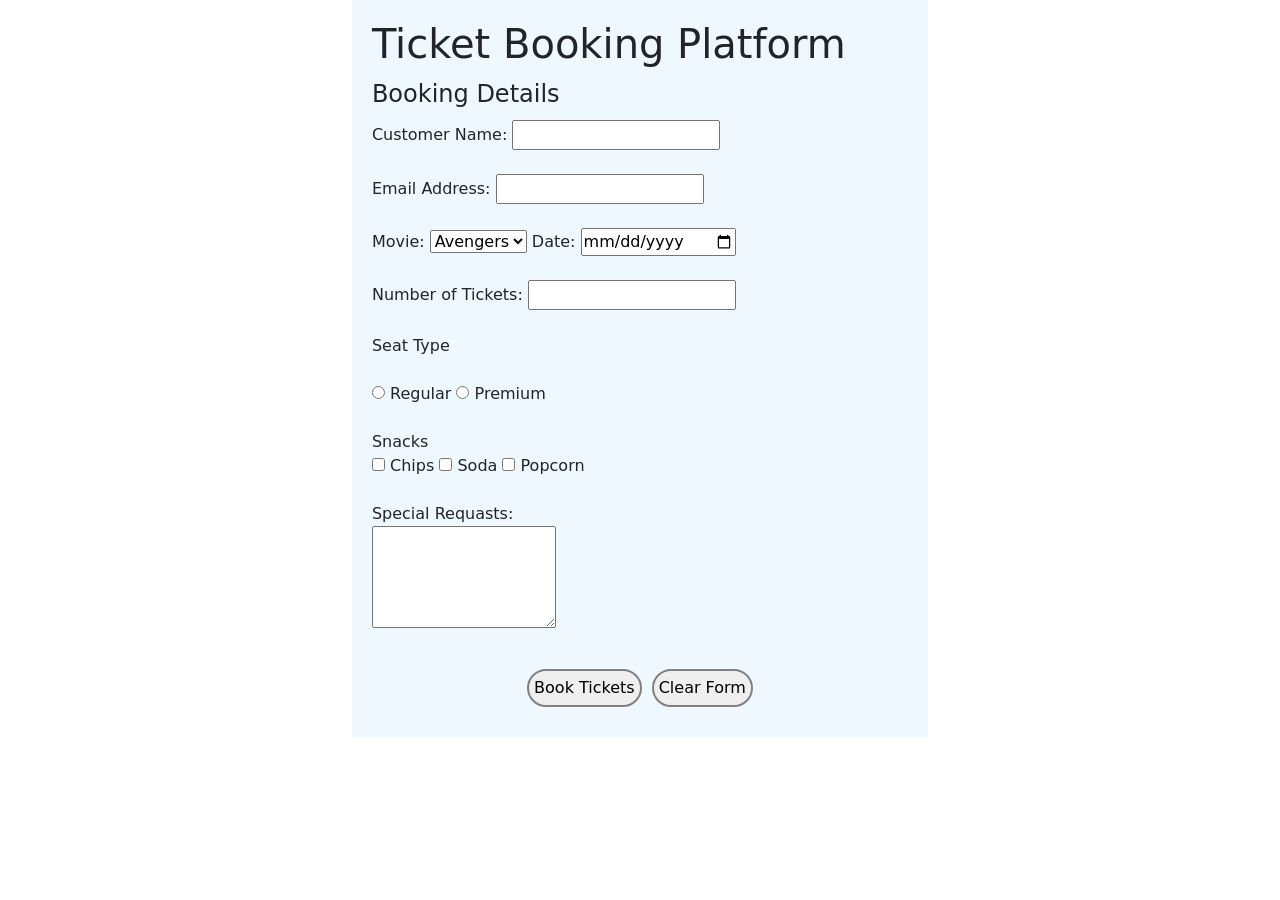
<file: HTML & CSS/index.html>
<!DOCTYPE html>
<html lang="en">
<head>
    <meta charset="UTF-8">
    <meta name="viewport" content="width=device-width, initial-scale=1.0">
    <title>Movie Ticket Booking</title>
    <link href="https://cdn.jsdelivr.net/npm/bootstrap@5.0.2/dist/css/bootstrap.min.css" rel="stylesheet" integrity="sha384-EVSTQN3/azprG1Anm3QDgpJLIm9Nao0Yz1ztcQTwFspd3yD65VohhpuuCOmLASjC" crossorigin="anonymous">
    <link rel="stylesheet" href="styles.css">
    

</head>
<body>
    <form action="">

        <script src="script.js"></script>

        <h1>Ticket Booking Platform</h1>
        <fieldset>  
            <legend>Booking Details</legend>

            <label for="name">Customer Name:</label>
            <input type="text" name="name" id="name" required><br><br>

            <label for="name">Email Address:</label>
            <input type="email" name="email" id="email required"><br><br>

            <label for="movie">Movie:</label>
            <select name="movie" id="movie">
                <option value="theri">Theri</option>
                <option selected value="Avengers">Avengers</option>
            </select>
                
            <label for="name">Date:</label>
            <input type="date" name="date" id="date"><br><br>

            <label for="name">Number of Tickets:</label>
            <input type="number" name="ticket" id="ticket"><br><br>

            <label for="name">Seat Type</label><br><br>
            <input type="radio" name="seat" id="seat">
            <label for="seat">Regular</label>
            <input type="radio" name="seat" id="seat">
            <label for="seat">Premium</label><br><br>
            
            <label for="snacks">Snacks</label><br>

            <input type="checkbox" name="chips" id="chips">
            <label for="chips">Chips</label>
            <input type="checkbox" name="soda" id="soda">
            <label for="soda">Soda</label>
            <input type="checkbox" name="popcorn" id="popcorn">
            <label for="popcorn">Popcorn</label>

            <br><br>

            <label for="special">Special Requasts:</label><br>
            <textarea name="special" id="special" rows="4" cols="20"></textarea><br><br>
        </fieldset>
        <div class="button">
            <button type="submit" value="submit">Book Tickets</button>
            <button type="reset">Clear Form</button>
        </div>
    </form>

    <script>
        function task2(){
            let name = window.prompt("Your Name?")
            let degree = window.prompt("Degree Program?")

            alert("Welcome, "+name+"Enjoy your BSc (Hons) "+degree+" journey.")

        }
        task2()

        function task3(){
            alert("Welcome to my website!");
        }
        task3()
        function task4(){
            let age = window.prompt("Your Age?")
            let rate = window.prompt("Movie Rating?")
            if (age==18 && rate<18){
                alert("You are not eligible!")
            }
            else if(age==15 && rate<15){
                alert("You are not eligible")
            }
            else{
                alert("You are eligible!")
            }
        }
    </script>
</body>
</html>
</file>
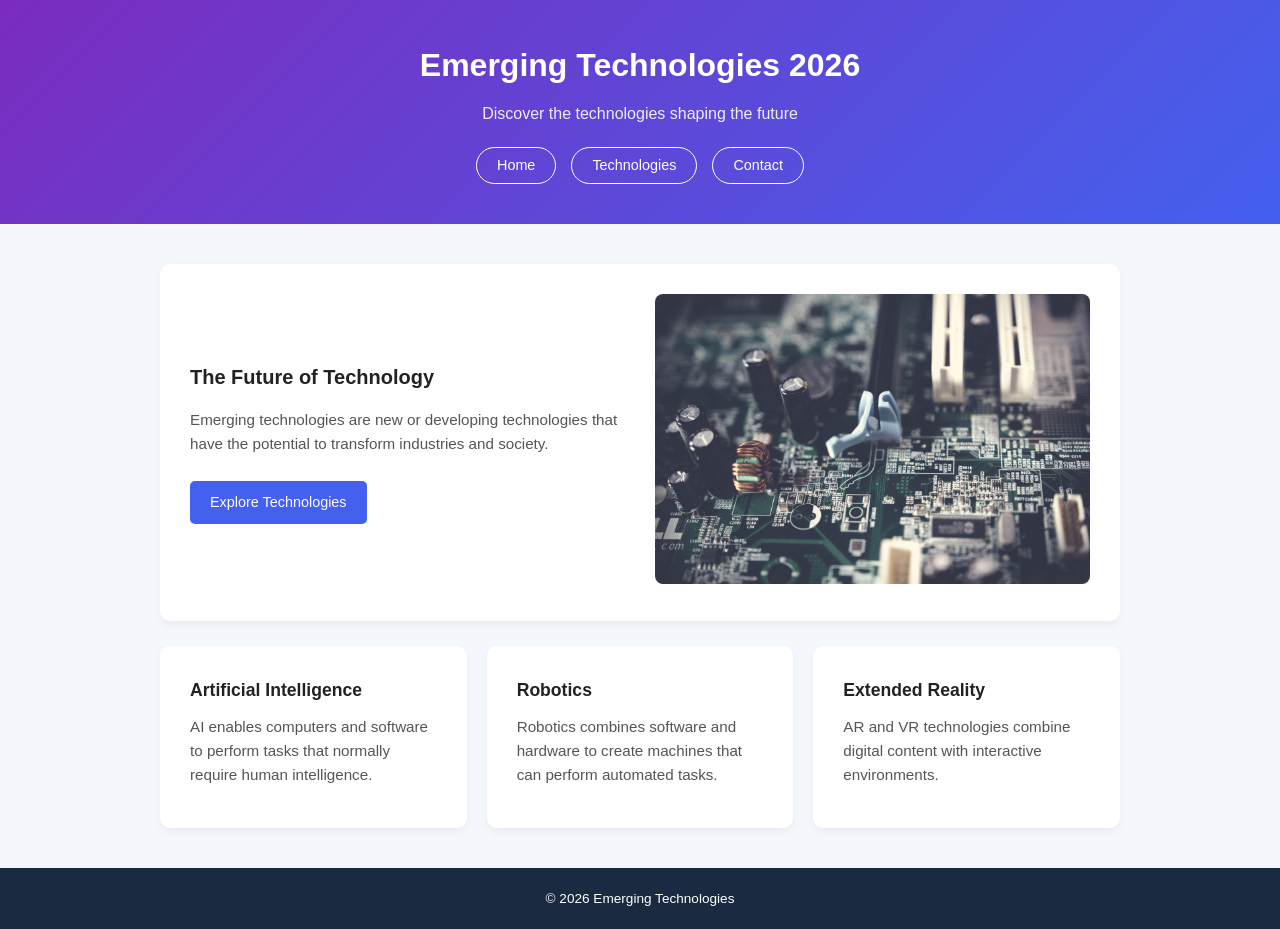
<file: 41818/41818/index.html>
<!DOCTYPE html>
<html lang="en">
<head>
    <meta charset="UTF-8">
    <meta name="viewport" content="width=device-width, initial-scale=1.0">
    <title>Emerging Technologies 2026</title>
    <link rel="stylesheet" href="styles.css">
</head>
<body>
    <header class="main-header">
        <h1>Emerging Technologies 2026</h1>
        <p>Discover the technologies shaping the future</p>
        <nav>
            <a href="index.html" class="nav-btn active">Home</a>
            <a href="technologies.html" class="nav-btn">Technologies</a>
            <a href="contact.html" class="nav-btn active">Contact</a>
        </nav>
    </header>

    <main class="container">
        
        <section class="card hero-card">
            <div class="hero-content">
                <h2>The Future of Technology</h2>
                <p>Emerging technologies are new or developing technologies that have the potential to transform industries and society.</p>
                <a href="technologies.html" class="btn-primary">Explore Technologies</a>
            </div>
            <div class="hero-image">
                <img src="./assets/techImage.jpg" alt="Circuit Board">
            </div>
        </section>

        <section class="features-grid">
            <div class="card feature-card">
                <h3>Artificial Intelligence</h3>
                <p>AI enables computers and software to perform tasks that normally require human intelligence.</p>
            </div>
            <div class="card feature-card">
                <h3>Robotics</h3>
                <p>Robotics combines software and hardware to create machines that can perform automated tasks.</p>
            </div>
            <div class="card feature-card">
                <h3>Extended Reality</h3>
                <p>AR and VR technologies combine digital content with interactive environments.</p>
            </div>
        </section>

    </main>

    <footer>
        <p>&copy; 2026 Emerging Technologies</p>
    </footer>

</body>
</html>
</file>
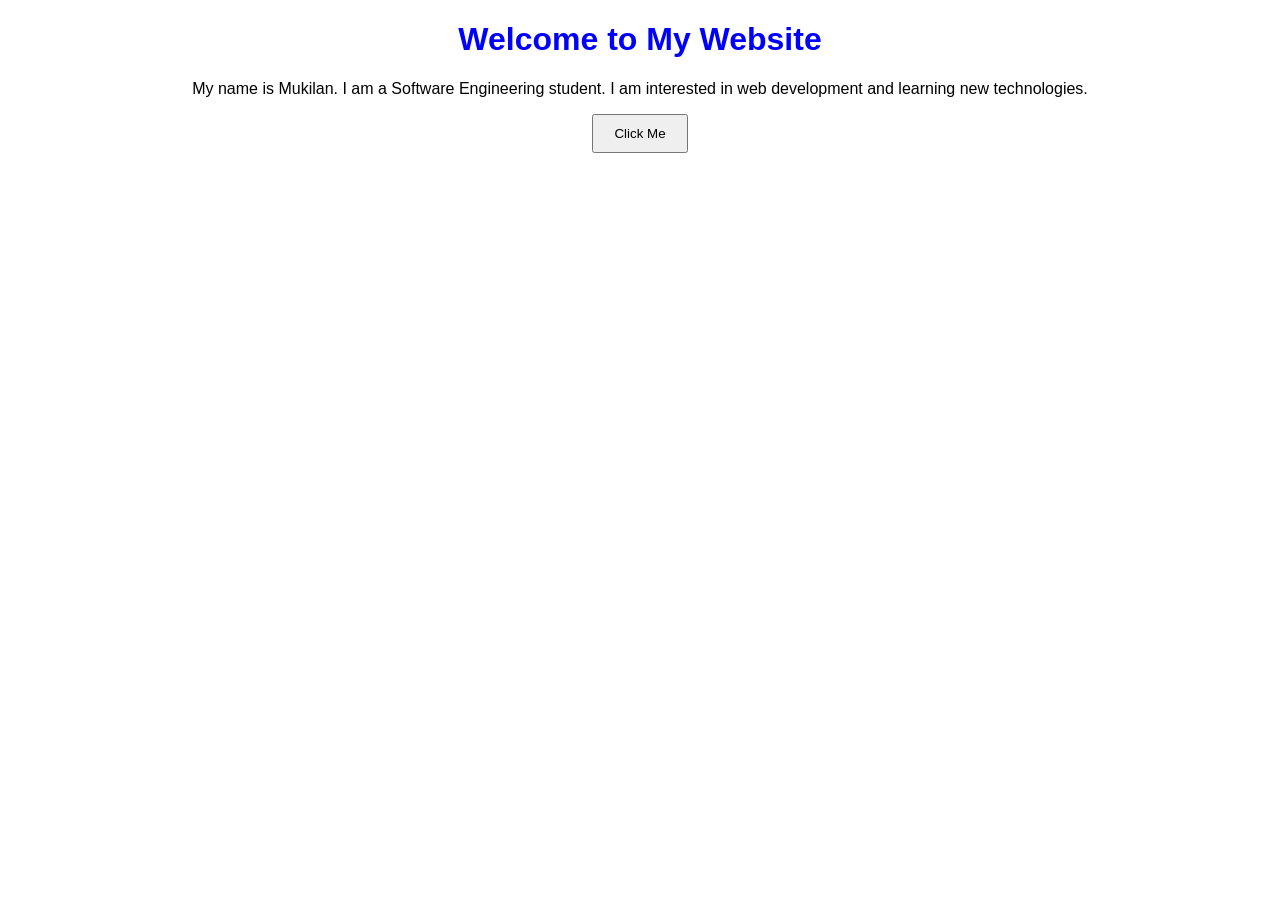
<file: HTML & CSS/welcome.html>
<!DOCTYPE html>
<html>
<head>
    <title>Welcome Page</title>

    <style>
        body {
            font-family: Arial;
            text-align: center;
        }

        h1 {
            color: blue;
        }

        button {
            padding: 10px 20px;
            cursor: pointer;
        }
    </style>
</head>

<body>

    <h1>Welcome to My Website</h1>

    <p>
        My name is Mukilan. I am a Software Engineering student.
        I am interested in web development and learning new technologies.
    </p>

    <button type="submit" onclick="showMessage()" value="submit">Click Me</button>

    <script>
        function showMessage() {
            alert("Welcome to my website!");
        }
    </script>

</body>
</html>
</file>
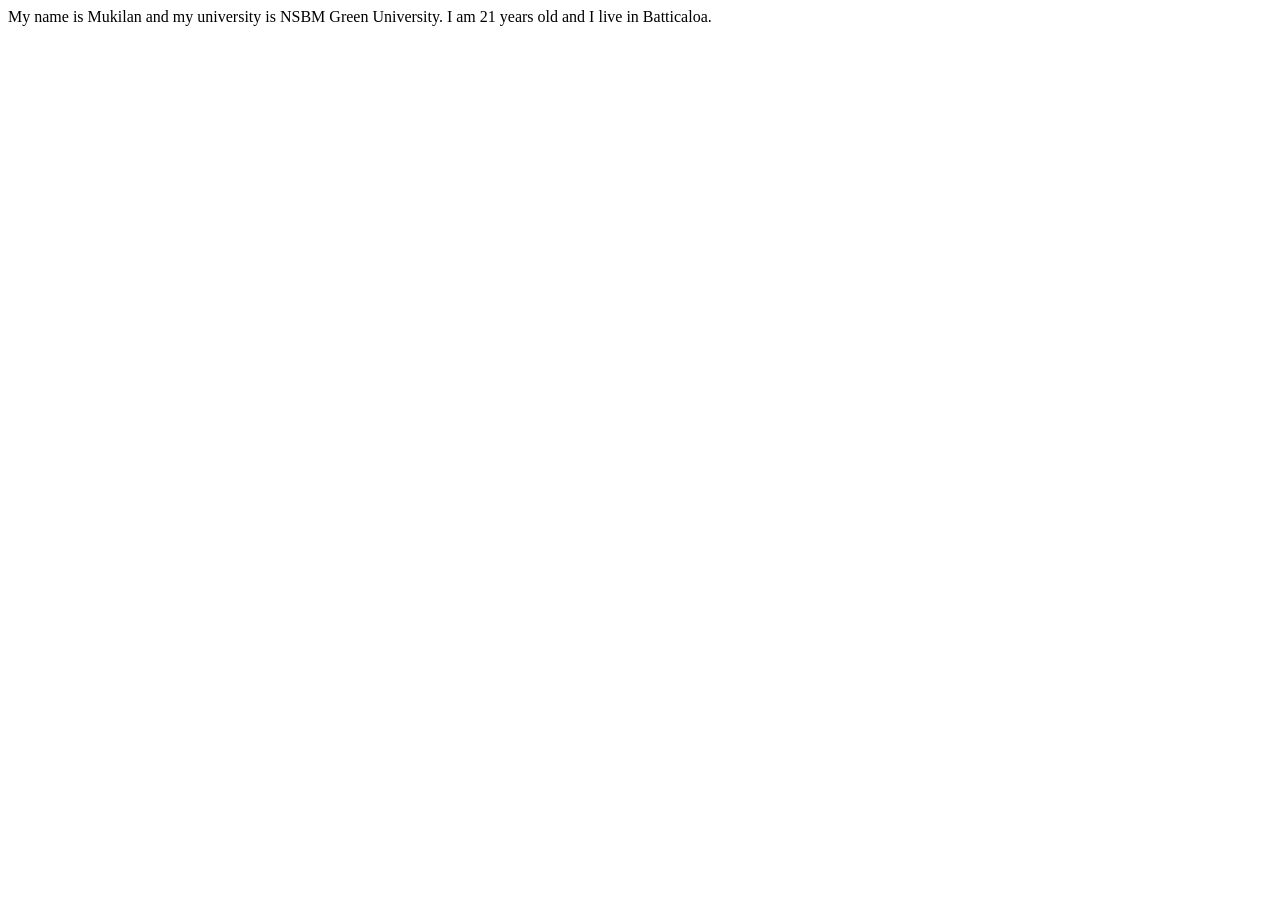
<file: JavaScript/activity.html>
<!DOCTYPE html>
<html lang="en">
<head>
    <meta charset="UTF-8">
    <meta name="viewport" content="width=device-width, initial-scale=1.0">
    <title>Activity - 1</title>
</head>
<body>
    <script>
        var name = "Mukilan"
        var university = "NSBM Green University"
        var age = 21
        var city = "Batticaloa"

        document.write("My name is "+name+ " and my university is "+university+". I am "+age+" years old and I live in "+city+".")
    </script>
    <script>
        var candy = 10
        var friend = 5
        var last = candy + friend
        alert("I have "+candy+" candies. And my friend give me another "+friend+" so totally now I have "+last+" candies.")
    </script>
    <script>
        let guest = 30
        let cost = 15
        let decor = 150
        let enter = 300
        var guestCost = guest*cost
        var total = enter+guestCost+decor
        alert("Total guest = "+guest+"\nTotal guest cost = $"+guestCost+"\nDecoration Cost = $"+decor+"\nEntertinment Cost = $"+enter+"\nTotal Cost = $"+total)
    </script>
</body>
</html>
</file>
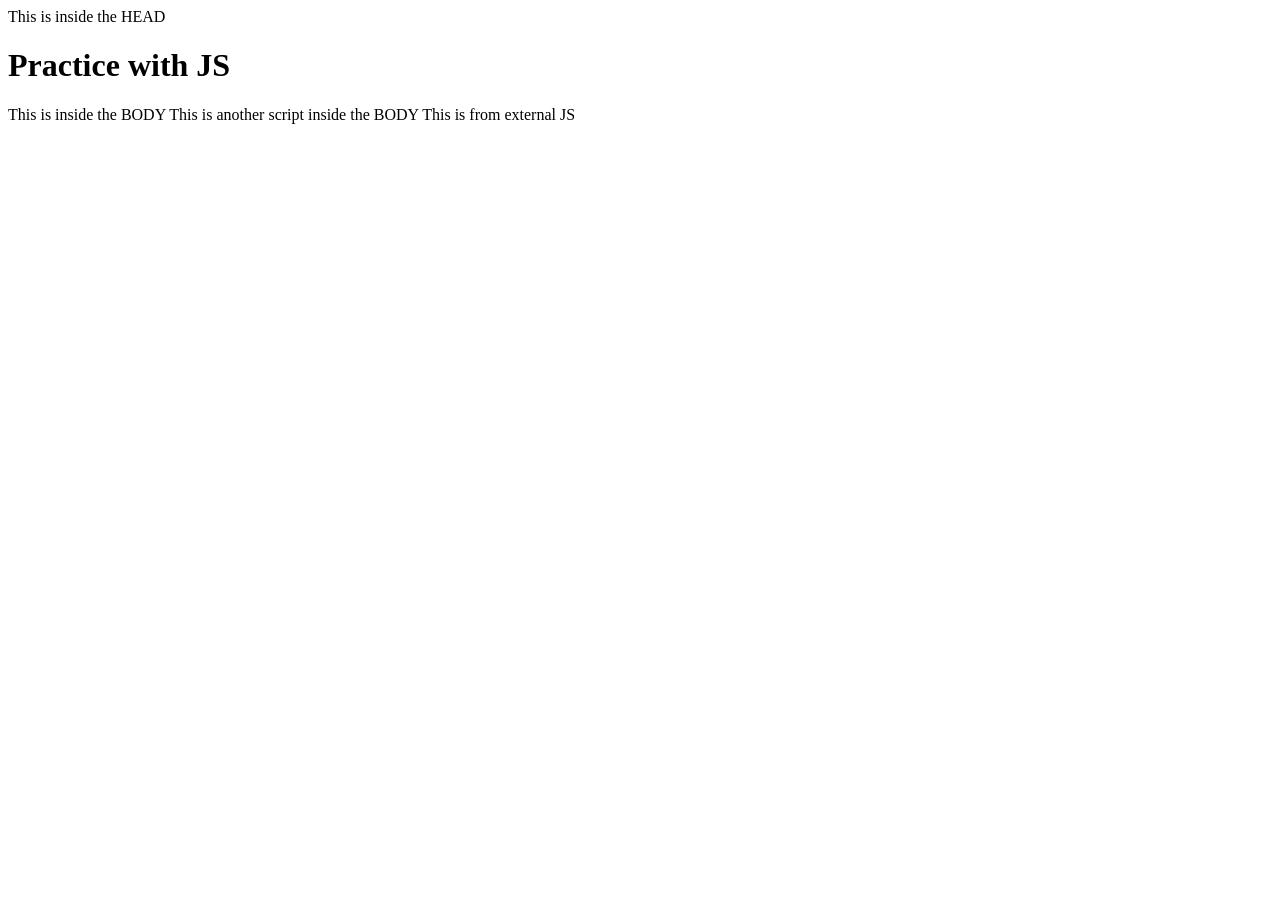
<file: JavaScript/javascript.html>
<!DOCTYPE html>
<html lang="en">
<head>
    <meta charset="UTF-8">
    <meta name="viewport" content="width=device-width, initial-scale=1.0">
    <title>JavaScript | Intergrated in HTML</title>
    <script>
        document.write("This is inside the HEAD")
        alert("This is an ALERT from head")
    </script>
</head>
<body>
    <h1>Practice with JS</h1>
    <script>
        document.write("This is inside the BODY")
    </script>
    <script>
        document.write("This is another script inside the BODY")
        window.alert("This is an ALERT using window.alert")
    </script>
    <script src="test.js"></script>
</body>
</html>
</file>
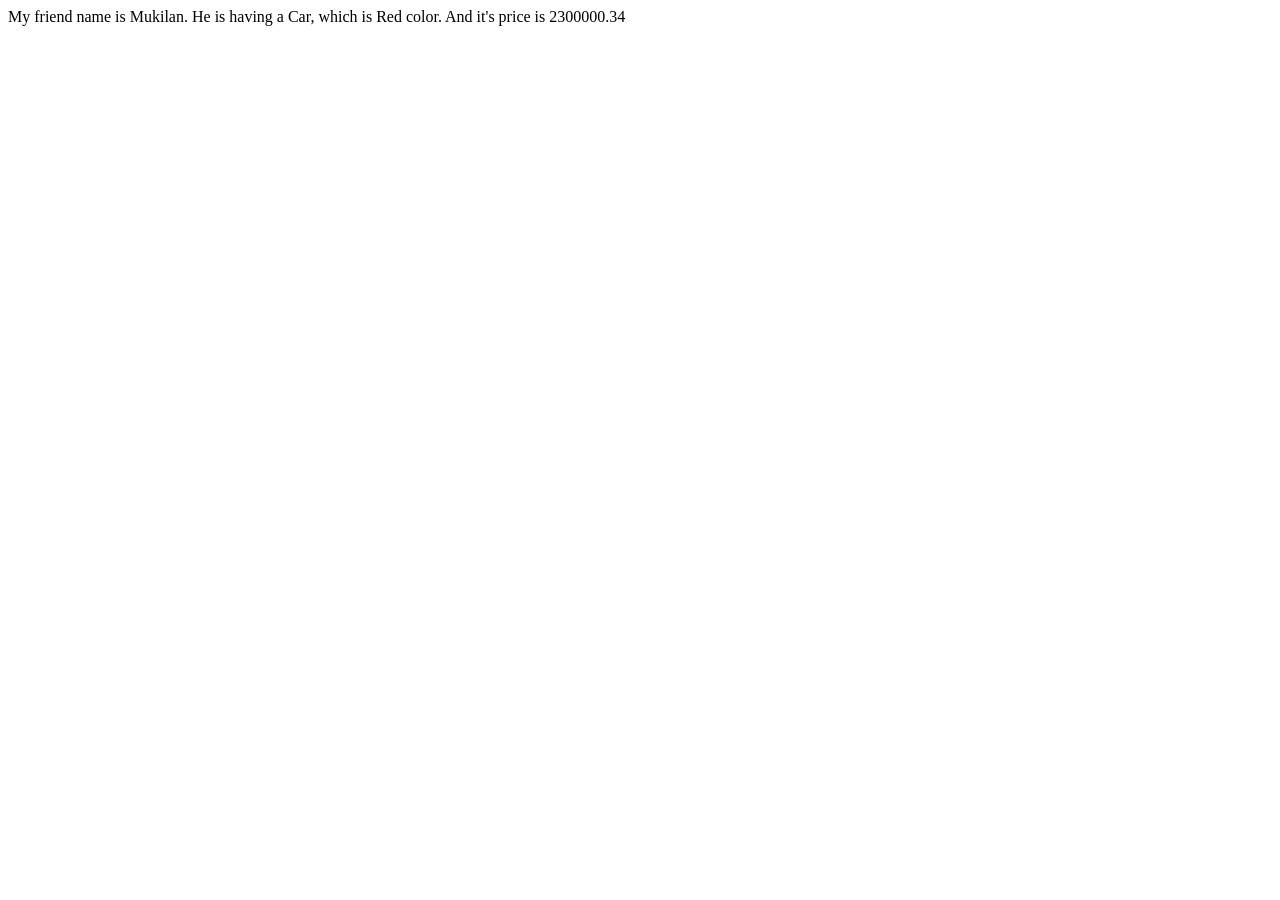
<file: JavaScript/variables.html>
<!DOCTYPE html>
<html lang="en">
<head>
    <meta charset="UTF-8">
    <meta name="viewport" content="width=device-width, initial-scale=1.0">
    <title>Variable Declaration</title>
</head>
<body>
    <script>
        var name = "Mukilan"
        var vehical_model = "Car"
        var color = "Red"
        var price = 2300000.34
        document.write("My friend name is "+name+". He is having a "+vehical_model+", which is "+color+" color. And it's price is "+price)
    </script>
</body>
</html>
</file>
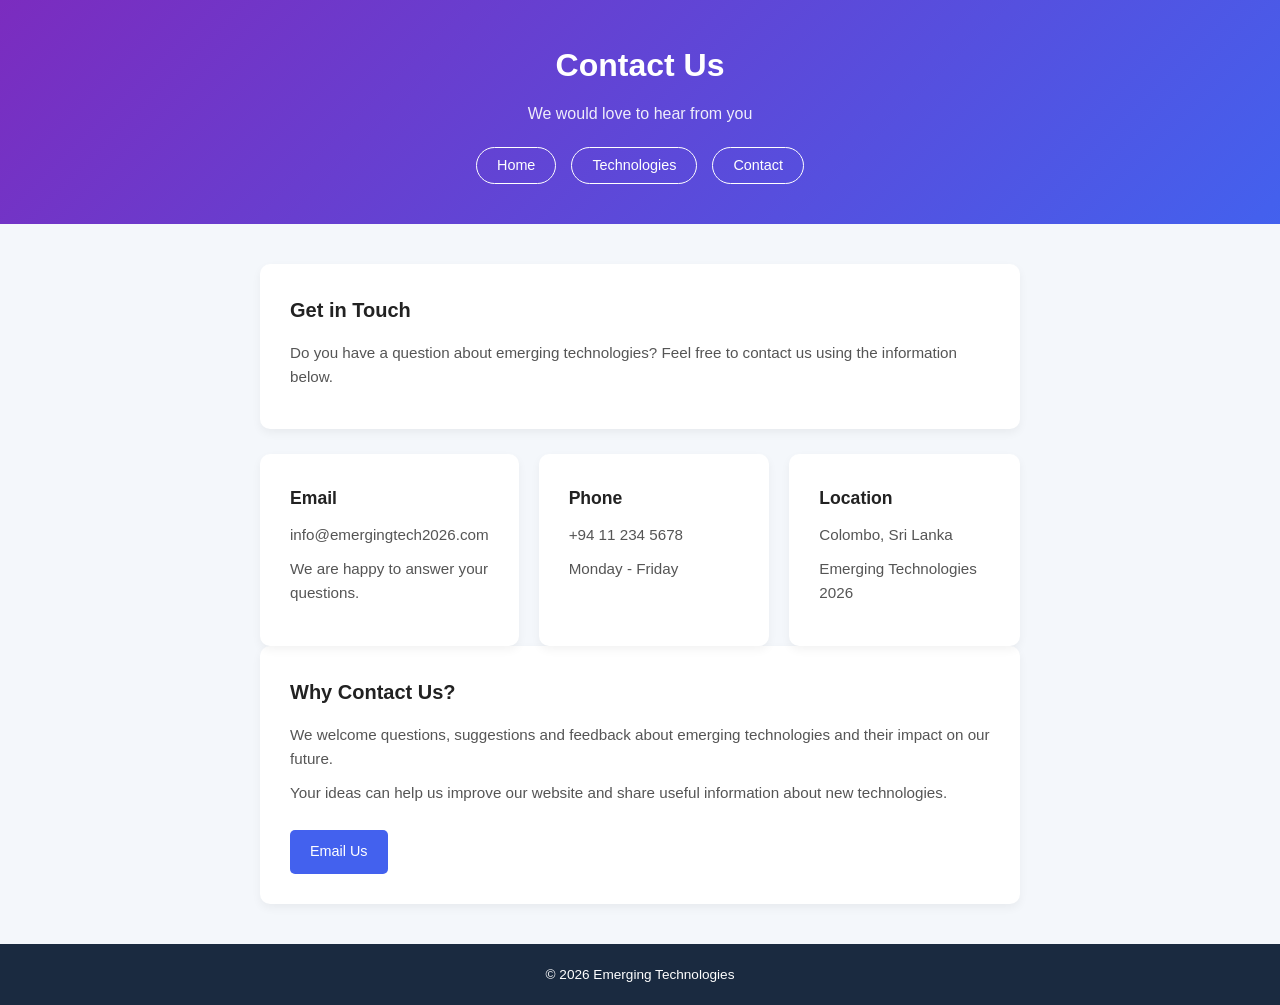
<file: 41818/41818/contact.html>
<!DOCTYPE html>

<html lang="en">
<head>
    <meta charset="UTF-8">
    <meta name="viewport" content="width=device-width, initial-scale=1.0">
    <title>Contact Us - Emerging Technologies 2026</title>
    <link rel="stylesheet" href="styles.css">
</head>

<body>

<header class="main-header">
    <h1>Contact Us</h1>
    <p>We would love to hear from you</p>

    <nav>
        <a href="index.html" class="nav-btn">Home</a>
        <a href="technologies.html" class="nav-btn">Technologies</a>
        <a href="contact.html" class="nav-btn active">Contact</a>
    </nav>
</header>

<main class="container narrow-container">

    <section class="card">
        <h2>Get in Touch</h2>

        <p>
            Do you have a question about emerging technologies?
            Feel free to contact us using the information below.
        </p>
    </section>

    <section class="features-grid">

        <div class="card feature-card">
            <h3>Email</h3>
            <p>info@emergingtech2026.com</p>
            <p>We are happy to answer your questions.</p>
        </div>

        <div class="card feature-card">
            <h3>Phone</h3>
            <p>+94 11 234 5678</p>
            <p>Monday - Friday</p>
        </div>

        <div class="card feature-card">
            <h3>Location</h3>
            <p>Colombo, Sri Lanka</p>
            <p>Emerging Technologies 2026</p>
        </div>

    </section>

    <section class="card">
        <h2>Why Contact Us?</h2>

        <p>
            We welcome questions, suggestions and feedback about
            emerging technologies and their impact on our future.
        </p>

        <p>
            Your ideas can help us improve our website and share
            useful information about new technologies.
        </p>

        <a href="mailto:info@emergingtech2026.com" class="btn-primary">
            Email Us
        </a>
    </section>

</main>

<footer>
    <p>&copy; 2026 Emerging Technologies</p>
</footer>

</body>
</html>
</file>
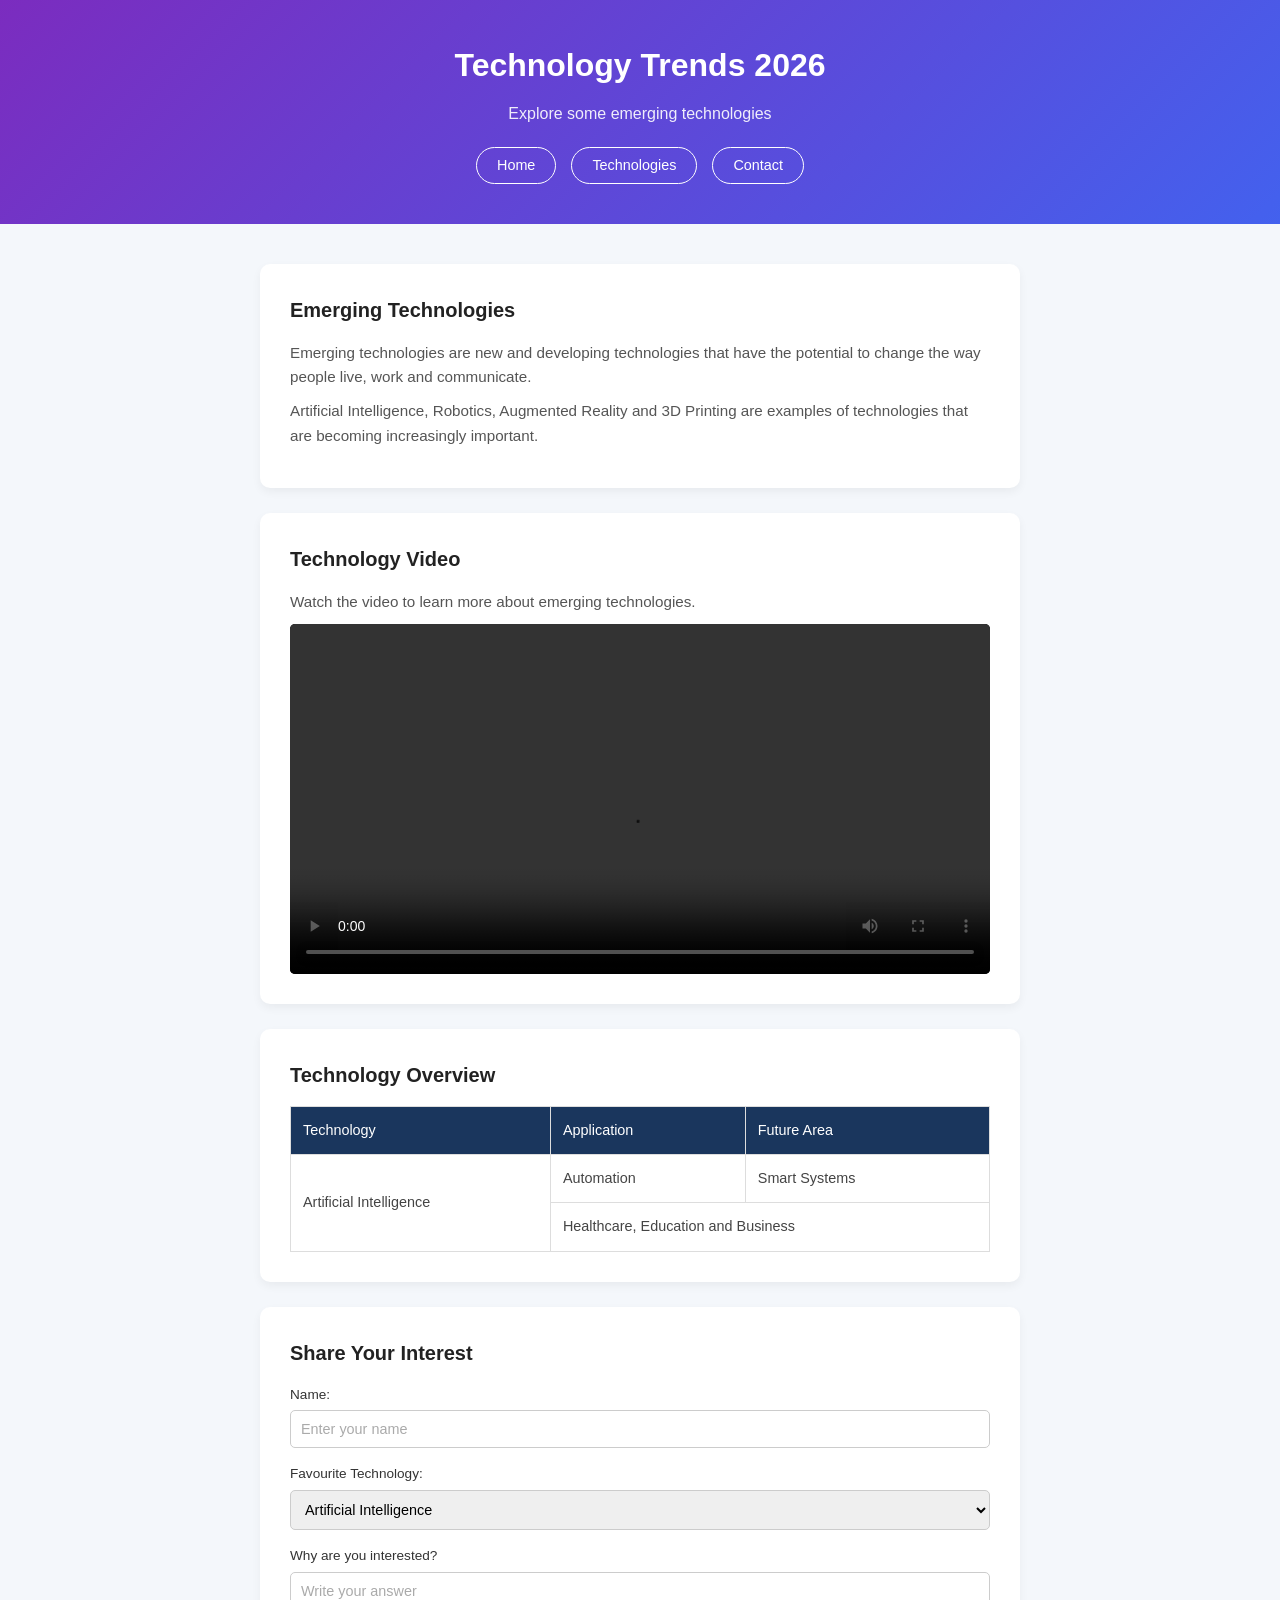
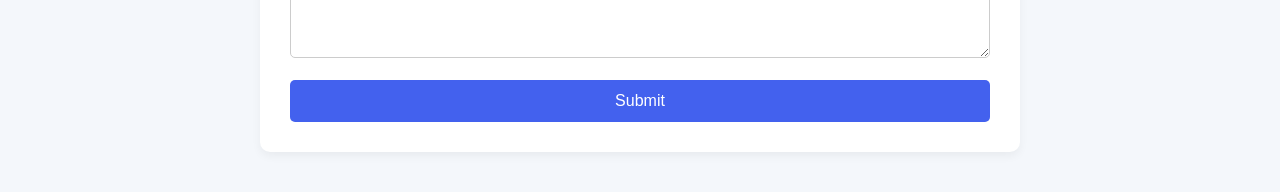
<file: 41818/41818/technologies.html>
<!DOCTYPE html>
<html lang="en">
<head>
    <meta charset="UTF-8">
    <meta name="viewport" content="width=device-width, initial-scale=1.0">
    <title>Technology Trends 2026</title>
    <link rel="stylesheet" href="styles.css">
</head>
<body>

    <header class="main-header">
        <h1>Technology Trends 2026</h1>
        <p>Explore some emerging technologies</p>
        <nav>
            <a href="index.html" class="nav-btn">Home</a>
            <a href="technologies.html" class="nav-btn active">Technologies</a>
            <a href="contact.html" class="nav-btn active">Contact</a>
        </nav>
    </header>

    <main class="container narrow-container">
        
        <section class="card">
            <h2>Emerging Technologies</h2>
            <p>Emerging technologies are new and developing technologies that have the potential to change the way people live, work and communicate.</p>
            <p>Artificial Intelligence, Robotics, Augmented Reality and 3D Printing are examples of technologies that are becoming increasingly important.</p>
        </section>

        <section class="card">
            <h2>Technology Video</h2>
            <p>Watch the video to learn more about emerging technologies.</p>
            <div class="video-container">
                <video controls width="100%">
                    <source src="./assets/demo.mp4" type="video/mp4">
                    Your browser does not support the video tag.
                </video>
            </div>
        </section>

        <section class="card">
            <h2>Technology Overview</h2>
            <table class="tech-table">
                <thead>
                    <tr>
                        <th>Technology</th>
                        <th>Application</th>
                        <th>Future Area</th>
                    </tr>
                </thead>
                <tbody>
                    <tr>
                        <td rowspan="2">Artificial Intelligence</td>
                        <td>Automation</td>
                        <td>Smart Systems</td>
                    </tr>
                    <tr>
                        <td colspan="2">Healthcare, Education and Business</td>
                    </tr>
                </tbody>
            </table>
        </section>

        <section class="card">
            <h2>Share Your Interest</h2>
            <form class="interest-form">
                
                <div class="form-group">
                    <label for="name">Name:</label>
                    <input type="text" id="name" name="name" placeholder="Enter your name">
                </div>

                <div class="form-group">
                    <label for="technology">Favourite Technology:</label>
                    <select id="technology" name="technology">
                        <option value="ai">Artificial Intelligence</option>
                        <option value="robotics">Robotics</option>
                        <option value="xr">Extended Reality</option>
                    </select>
                </div>

                <div class="form-group">
                    <label for="reason">Why are you interested?</label>
                    <textarea id="reason" name="reason" rows="4" placeholder="Write your answer"></textarea>
                </div>

                <button type="submit" class="btn-submit">Submit</button>
            </form>
        </section>

    </main>

</body>
</html>
</file>
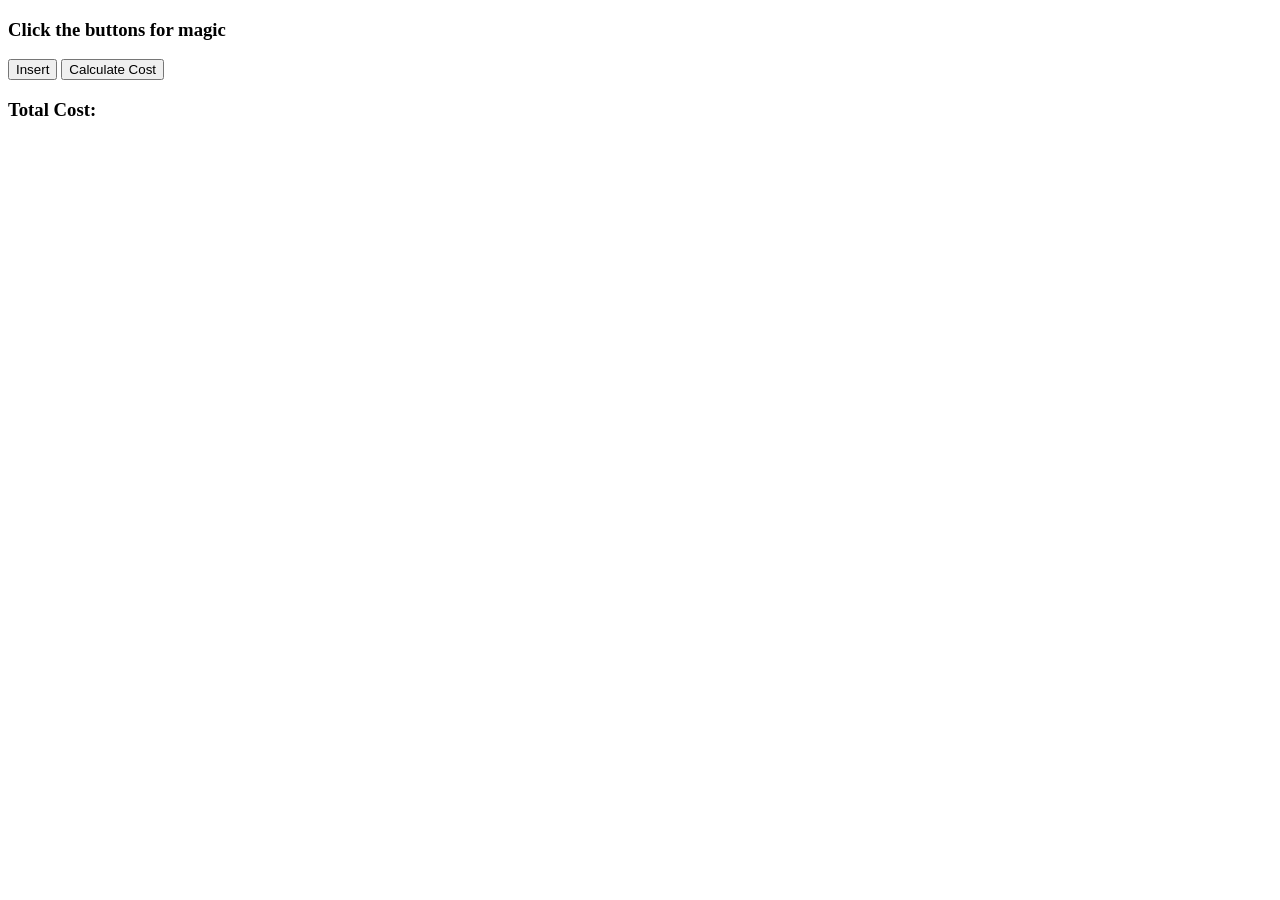
<file: JavaScript/Lecture 1/ConnectJS.html>
<!DOCTYPE html>
<html lang="en">
<head>
    <meta charset="UTF-8">
    <meta name="viewport" content="width=device-width, initial-scale=1.0">
    <title>Connect JS | Button</title>
</head>
<body>
    <h3>Click the buttons for magic</h3>
    <div>
        <button type="submit" value="submit" name="button" onclick="display_msg()">Insert</button>

        <script>
            function display_msg(){
                alert("Hi Good Evening!")
            }
        </script>

        <button type="submit" name="button" value="submit" onclick="promptBox()">Calculate Cost</button>
        <h3 id="result">Total Cost: </h3>
        <script>
            function promptBox() {
                let veg = parseInt(window.prompt("Enter the price of the vegetables: "));
                let drink = parseInt(window.prompt("Enter the price of the drink: "));

                let total = veg + drink;

                document.getElementById("result").innerHTML="Total Cost: $"+total
            }
        </script>
    </div>
</body>
</html>
</file>
<file: HTML & CSS/styles.css>
body{
            display: flex;
            justify-content: center;
            align-items: center;
        }
        form{
            background-color: aliceblue;
            padding: 20px;
        }
        .button{
            display: flex;
            justify-content: center;
            align-items: center;
            padding: 5px;
        }
        button{
            padding: 5px;
            margin: 5px;
            border-radius: 20px;
            border: 2px solid gray;
            transition: 0.2s ease-in-out;
        }
        button:hover{
            padding: 20px;
            background-color: brown;
            color: white;

        }
</file>
<file: 41818/41818/styles.css>
* {
    box-sizing: border-box;
    margin: 0;
    padding: 0;
}

body {
    font-family: -apple-system, BlinkMacSystemFont, "Segoe UI", Roboto, Helvetica, Arial, sans-serif;
    background-color: #f4f7fb;
    color: #333;
    line-height: 1.6;
}

.main-header {
    background: linear-gradient(135deg, #7b2cbf, #4361ee);
    color: white;
    text-align: center;
    padding: 40px 20px;
}

.main-header h1 {
    font-size: 2rem;
    margin-bottom: 10px;
}

.main-header p {
    font-size: 1rem;
    margin-bottom: 20px;
    opacity: 0.9;
}

.main-header nav {
    display: flex;
    justify-content: center;
    gap: 15px;
}

.nav-btn {
    text-decoration: none;
    color: white;
    border: 1px solid white;
    padding: 6px 20px;
    border-radius: 20px;
    font-size: 0.9rem;
    transition: background 0.3s;
}

.nav-btn:hover {
    background: rgba(255, 255, 255, 0.2);
}

.container {
    max-width: 1000px;
    margin: 40px auto;
    padding: 0 20px;
}

.narrow-container {
    max-width: 800px;
}

.card {
    background-color: white;
    border-radius: 10px;
    padding: 30px;
    box-shadow: 0 4px 10px rgba(0, 0, 0, 0.05);
    margin-bottom: 25px;
}

.card h2 {
    font-size: 1.25rem;
    margin-bottom: 15px;
    color: #222;
}

.card p {
    font-size: 0.95rem;
    color: #555;
    margin-bottom: 10px;
}

.btn-primary {
    display: inline-block;
    background-color: #4361ee;
    color: white;
    text-decoration: none;
    padding: 10px 20px;
    border-radius: 5px;
    margin-top: 15px;
    font-size: 0.9rem;
}

.btn-submit {
    display: block;
    width: 100%;
    background-color: #4361ee;
    color: white;
    border: none;
    padding: 12px;
    border-radius: 5px;
    font-size: 1rem;
    cursor: pointer;
    margin-top: 10px;
}

.btn-submit:hover, .btn-primary:hover {
    background-color: #3b55d9;
}

.hero-card {
    display: flex;
    align-items: center;
    gap: 30px;
}

.hero-content {
    flex: 1;
}

.hero-image {
    flex: 1;
    transition: 3s;
    animation: floating 3s ease-in-out infinite;
}

@keyframes floating {
            0% {
                transform: translateY(0px);
            }
            50% {
                transform: translateY(10px);
            }
            100% {
                transform: translateY(0px);
            }
        }

.hero-image img {
    width: 100%;
    border-radius: 8px;
    object-fit: cover;
}

.features-grid {
    display: flex;
    gap: 20px;
}

.feature-card {
    flex: 1;
    margin-bottom: 0;
}

.feature-card h3 {
    font-size: 1.1rem;
    margin-bottom: 10px;
    color: #222;
}

footer {
    background-color: #1a2a40;
    color: white;
    text-align: center;
    padding: 20px;
    font-size: 0.85rem;
    margin-top: 40px;
}


.video-container {
    background-color: #000;
    border-radius: 5px;
    overflow: hidden;
    display: flex;
}

.tech-table {
    width: 100%;
    border-collapse: collapse;
    margin-top: 10px;
}

.tech-table th, .tech-table td {
    border: 1px solid #ddd;
    padding: 12px;
    text-align: left;
    font-size: 0.9rem;
}

.tech-table th {
    background-color: #1a365d;
    color: white;
    font-weight: normal;
}

.tech-table td {
    color: #444;
}

.interest-form .form-group {
    margin-bottom: 15px;
}

.interest-form label {
    display: block;
    margin-bottom: 5px;
    font-size: 0.85rem;
    color: #333;
}

.interest-form input,
.interest-form select,
.interest-form textarea {
    width: 100%;
    padding: 10px;
    border: 1px solid #ccc;
    border-radius: 5px;
    font-family: inherit;
    font-size: 0.9rem;
}

.interest-form input::placeholder,
.interest-form textarea::placeholder {
    color: #aaa;
}
</file>
